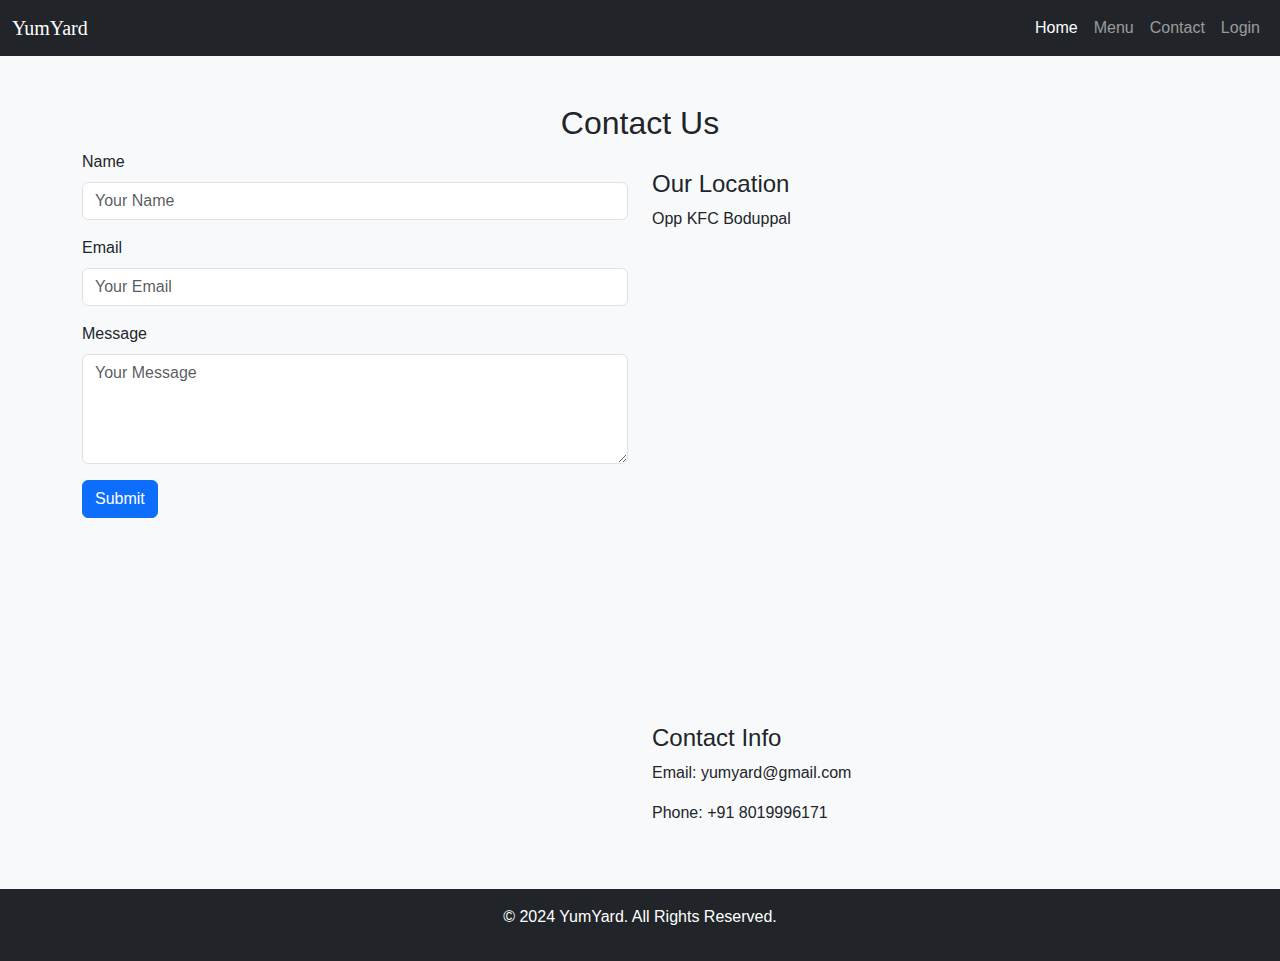
<file: contact.html>
<!DOCTYPE html>
<html lang="en">
<head>
    <meta charset="UTF-8">
    <meta name="viewport" content="width=device-width, initial-scale=1.0">
    <title>Food Website</title>
    <link href="https://cdn.jsdelivr.net/npm/bootstrap@5.3.0/dist/css/bootstrap.min.css" rel="stylesheet">
    <link rel="stylesheet" href="contact.css">
</head>
<body>
    <!-- Navbar -->
    <nav class="navbar navbar-expand-lg navbar-dark bg-dark">

        <div class="container-fluid">
            <a class="navbar-brand" href="#">YumYard</a>
            <button class="navbar-toggler" type="button" data-bs-toggle="collapse" data-bs-target="#navbarNav" aria-controls="navbarNav" aria-expanded="false" aria-label="Toggle navigation">
                <span class="navbar-toggler-icon"></span>
            </button>
            <div class="collapse navbar-collapse" id="navbarNav">
                <ul class="navbar-nav ms-auto">
                    <li class="nav-item">
                        <a class="nav-link active" aria-current="page" href="#">Home</a>
                    </li>
                    <li class="nav-item">
                        <a class="nav-link" href="ex.html">Menu</a>
                    </li>
                    <li class="nav-item">
                        <a class="nav-link" href="contact.html">Contact</a>
                    </li>
                    <li class="nav-item">
                        <a class="nav-link" href="login.html">Login</a>
                    </li>
                </ul>
            </div>
        </div>
    </nav>

    <!-- Contact Section -->
    <section id="contact" class="py-5 bg-light">
        <div class="container">
            <h2 class="text-center">Contact Us</h2>
            <div class="row">
                <div class="col-md-6">
                    <form action="thank.html">
                        <div class="mb-3">
                            <label for="name" class="form-label">Name</label>
                            <input type="text" class="form-control" id="name" placeholder="Your Name">
                        </div>
                        <div class="mb-3">
                            <label for="email" class="form-label">Email</label>
                            <input type="email" class="form-control" id="email" placeholder="Your Email">
                        </div>
                        <div class="mb-3">
                            <label for="message" class="form-label">Message</label>
                            <textarea class="form-control" id="message" rows="4" placeholder="Your Message"></textarea>
                        </div>
                        <button type="submit" class="btn btn-primary" >Submit</button>
                    </form>
                </div>
                <div class="col-md-6">
                    <h4>Our Location</h4>
                    <p>Opp KFC Boduppal</p>
                    <div class="map-container">
                        <iframe src="https://www.google.com/maps/embed?pb=!1m18!1m12!1m3!1d3806.8462135315744!2d78.58049317331864!3d17.419166401892532!2m3!1f0!2f0!3f0!3m2!1i1024!2i768!4f13.1!3m3!1m2!1s0x3bcb9ebb7fc3155d%3A0x14f01abb289e70a9!2s1-71%2C%20Anand%20Nagar%20Colony%2C%20Bayanna%20Nagar%2C%20Boduppal%2C%20Hyderabad%2C%20Telangana%20500098!5e0!3m2!1sen!2sin!4v1720273673367!5m2!1sen!2sin" width="600" height="450" style="border:0;" allowfullscreen="" loading="lazy" referrerpolicy="no-referrer-when-downgrade"></iframe>
                    </div>
                    <h4>Contact Info</h4>
                    <p>Email: yumyard@gmail.com</p>
                    <p>Phone: +91 8019996171</p>
                </div>
            </div>
        </div>
    </section>

    <!-- Footer -->
    <footer class="bg-dark text-white text-center py-3">
        <p>&copy; 2024 YumYard. All Rights Reserved.</p>
    </footer>

    <script src="https://cdn.jsdelivr.net/npm/@popperjs/core@2.9.3/dist/umd/popper.min.js"></script>
    <script src="https://cdn.jsdelivr.net/npm/bootstrap@5.3.0/dist/js/bootstrap.min.js"></script>
</body>
</html>
</file>
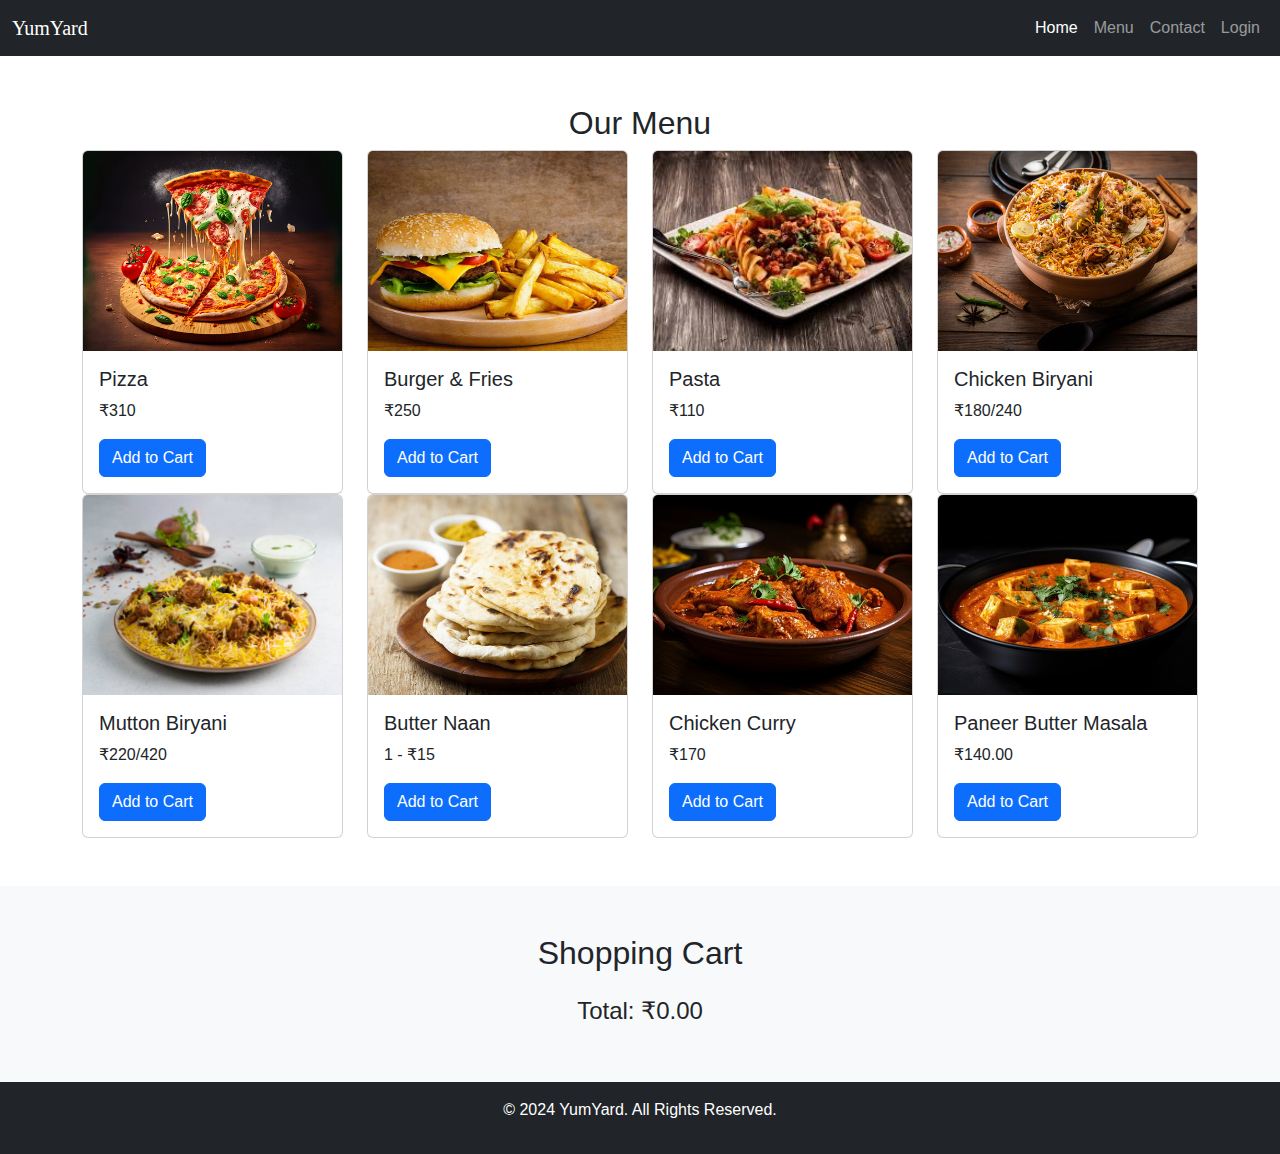
<file: ex.html>
<!DOCTYPE html>
<html lang="en">
<head>
    <meta charset="UTF-8">
    <meta name="viewport" content="width=device-width, initial-scale=1.0">
    <title>Food Website</title>
    <link href="https://cdn.jsdelivr.net/npm/bootstrap@5.3.0/dist/css/bootstrap.min.css" rel="stylesheet">
    <link rel="stylesheet" href="ex.css">
</head>
<body>
    <!-- Navbar -->
    <nav class="navbar navbar-expand-lg navbar-dark bg-dark">

        <div class="container-fluid">
            <a class="navbar-brand" href="#">YumYard</a>
            <button class="navbar-toggler" type="button" data-bs-toggle="collapse" data-bs-target="#navbarNav" aria-controls="navbarNav" aria-expanded="false" aria-label="Toggle navigation">
                <span class="navbar-toggler-icon"></span>
            </button>
            <div class="collapse navbar-collapse" id="navbarNav">
                <ul class="navbar-nav ms-auto">
                    <li class="nav-item">
                        <a class="nav-link active" aria-current="page" href="pro.html">Home</a>
                    </li>
                    <li class="nav-item">
                        <a class="nav-link" href="ex.html">Menu</a>
                    </li>
                    <li class="nav-item">
                        <a class="nav-link" href="contact.html">Contact</a>
                    </li>
                    <li class="nav-item">
                        <a class="nav-link" href="login.html">Login</a>
                    </li>
                </ul>
            </div>
        </div>
    </nav>

    <!-- Menu Section -->
    <section id="menu" class="py-5">
        <div class="container">
            <h2 class="text-center">Our Menu</h2>
            <div class="row">
                <div class="col-md-3">
                    <div class="card">
                        <img src="pizza.jpg" class="card-img-top" alt="Pizza">
                        <div class="card-body">
                            <h5 class="card-title">Pizza</h5>
                            <p class="card-text">₹310</p>
                            <button class="btn btn-primary add-to-cart" data-name="Pizza" data-price="310">Add to Cart</button>
                        </div>
                    </div>
                </div>
                <div class="col-md-3">
                    <div class="card">
                        <img src="burger1.jpg" class="card-img-top" alt="Burger & Fries">
                        <div class="card-body">
                            <h5 class="card-title">Burger & Fries</h5>
                            <p class="card-text">₹250</p>
                            <button class="btn btn-primary add-to-cart" data-name="Burger & Fries" data-price="250">Add to Cart</button>
                        </div>
                    </div>
                </div>
                <div class="col-md-3">
                    <div class="card">
                        <img src="pasta.jpeg" class="card-img-top" alt="Pasta">
                        <div class="card-body">
                            <h5 class="card-title">Pasta</h5>
                            <p class="card-text">₹110</p>
                            <button class="btn btn-primary add-to-cart" data-name="Pasta" data-price="110">Add to Cart</button>
                        </div>
                    </div>
                </div>
                <div class="col-md-3">
                    <div class="card">
                        <img src="biryani.jpg" class="card-img-top" alt="Chicken Biryani">
                        <div class="card-body">
                            <h5 class="card-title">Chicken Biryani</h5>
                            <p class="card-text">₹180/240</p>
                            <button class="btn btn-primary add-to-cart" data-name="Chicken Biryani" data-price="180">Add to Cart</button>
                        </div>
                    </div>
                </div>
                <div class="col-md-3">
                    <div class="card">
                        <img src="mbiryani2.jpg" class="card-img-top" alt="Mutton Biryani">
                        <div class="card-body">
                            <h5 class="card-title">Mutton Biryani</h5>
                            <p class="card-text">₹220/420</p>
                            <button class="btn btn-primary add-to-cart" data-name="Mutton Biryani" data-price="220">Add to Cart</button>
                        </div>
                    </div>
                </div>
                <div class="col-md-3">
                    <div class="card">
                        <img src="bn.jpg" class="card-img-top" alt="Butter Naan">
                        <div class="card-body">
                            <h5 class="card-title">Butter Naan</h5>
                            <p class="card-text">1 - ₹15</p>
                            <button class="btn btn-primary add-to-cart" data-name="Butter Naan" data-price="15">Add to Cart</button>
                        </div>
                    </div>
                </div>
                <div class="col-md-3">
                    <div class="card">
                        <img src="cc.jpg" class="card-img-top" alt="Chicken Curry">
                        <div class="card-body">
                            <h5 class="card-title">Chicken Curry</h5>
                            <p class="card-text">₹170</p>
                            <button class="btn btn-primary add-to-cart" data-name="Chicken Curry" data-price="170">Add to Cart</button>
                        </div>
                    </div>
                </div>
                <div class="col-md-3">
                    <div class="card">
                        <img src="pbm.jpg" class="card-img-top" alt="Paneer Butter Masala">
                        <div class="card-body">
                            <h5 class="card-title">Paneer Butter Masala</h5>
                            <p class="card-text">₹140.00</p>
                            <button class="btn btn-primary add-to-cart" data-name="Paneer Butter Masala" data-price="140">Add to Cart</button>
                        </div>
                    </div>
                </div>
            </div>
        </div>
    </section>
    <section id="cart" class="py-5 bg-light">
        <div class="container">
            <h2 class="text-center mb-4">Shopping Cart</h2>
            <div id="cart-items" class="row">
                <!-- Cart items will be added here dynamically -->
            </div>
            <div class="text-center">
                <h4>Total: ₹<span id="cart-total">0.00</span></h4>
            </div>
        </div>
    </section>


    <!-- Footer -->
    <footer class="bg-dark text-white text-center py-3">
        <p>&copy; 2024 YumYard. All Rights Reserved.</p>
    </footer>

    <script src="https://cdn.jsdelivr.net/npm/@popperjs/core@2.9.3/dist/umd/popper.min.js"></script>
    <script src="https://cdn.jsdelivr.net/npm/bootstrap@5.3.0/dist/js/bootstrap.min.js"></script>
    <script src="script.js"></script>
</body>
</html>
</file>
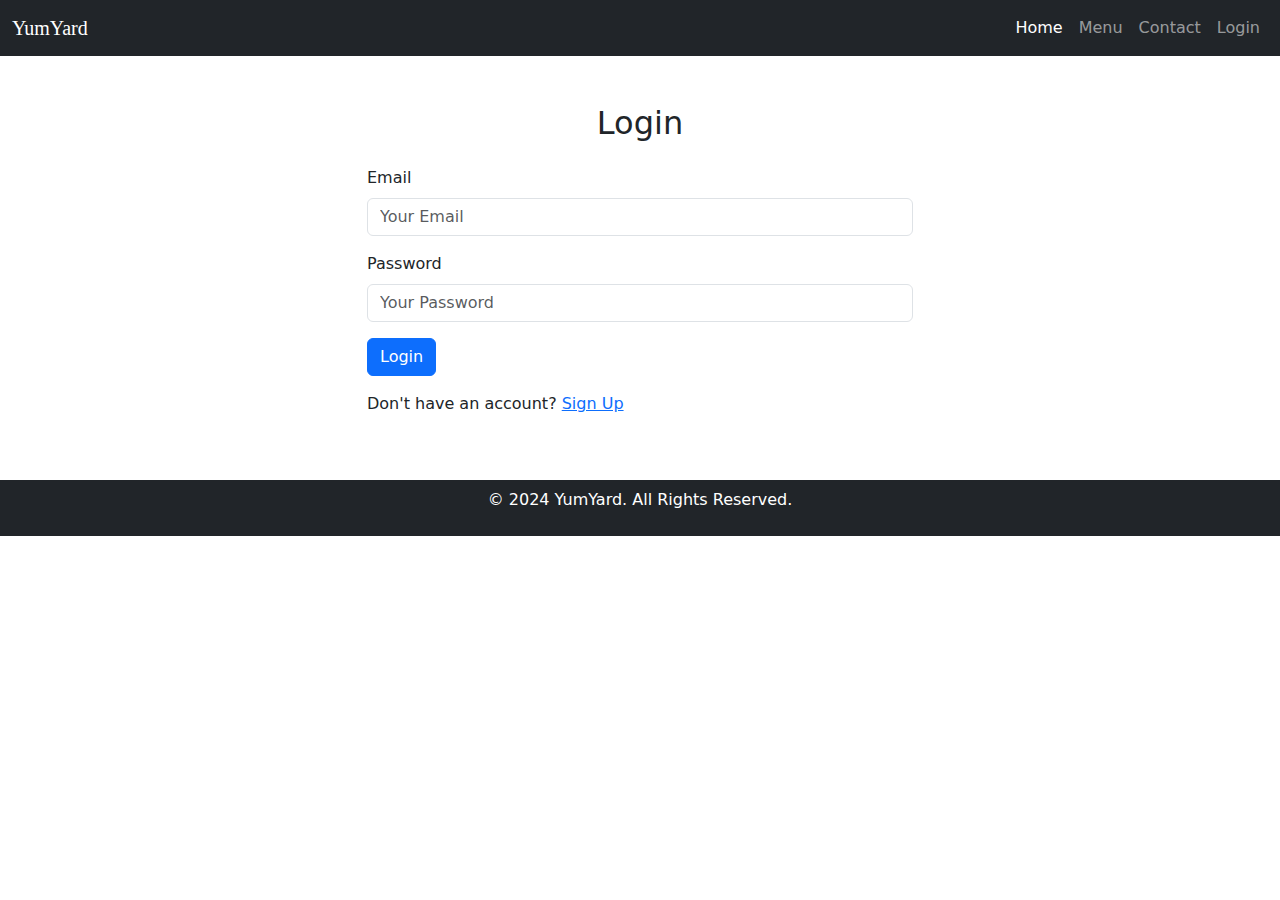
<file: login.html>
<!DOCTYPE html>
<html lang="en">
<head>
    <meta charset="UTF-8">
    <meta name="viewport" content="width=device-width, initial-scale=1.0">
    <title>Login</title>
    <link href="https://cdn.jsdelivr.net/npm/bootstrap@5.3.0/dist/css/bootstrap.min.css" rel="stylesheet">
    <link rel="stylesheet" href="login.css">
</head>
<body>
    <!-- Navbar -->
    <nav class="navbar navbar-expand-lg navbar-dark bg-dark">

        <div class="container-fluid">
            <a class="navbar-brand" href="#">YumYard</a>
            <button class="navbar-toggler" type="button" data-bs-toggle="collapse" data-bs-target="#navbarNav" aria-controls="navbarNav" aria-expanded="false" aria-label="Toggle navigation">
                <span class="navbar-toggler-icon"></span>
            </button>
            <div class="collapse navbar-collapse" id="navbarNav">
                <ul class="navbar-nav ms-auto">
                    <li class="nav-item">
                        <a class="nav-link active" aria-current="page" href="#">Home</a>
                    </li>
                    <li class="nav-item">
                        <a class="nav-link" href="ex.html">Menu</a>
                    </li>
                    <li class="nav-item">
                        <a class="nav-link" href="contact.html">Contact</a>
                    </li>
                    <li class="nav-item">
                        <a class="nav-link" href="login.html">Login</a>
                    </li>
                </ul>
            </div>
        </div>
    </nav>


    <!-- Login Section -->
    <section class="py-5">
        <div class="container">
            <h2 class="text-center mb-4">Login</h2>
            <div class="row justify-content-center">
                <div class="col-md-6">
                    <form action="#" method="POST">
                        <div class="mb-3">
                            <label for="email" class="form-label">Email</label>
                            <input type="email" class="form-control" id="email" name="email" placeholder="Your Email" required>
                        </div>
                        <div class="mb-3">
                            <label for="password" class="form-label">Password</label>
                            <input type="password" class="form-control" id="password" name="password" placeholder="Your Password" required>
                        </div>
                        <button type="submit" class="btn btn-primary">Login</button>
                    </form>
                    <p class="mt-3">Don't have an account? <a href="signup.html">Sign Up</a></p>
                </div>
            </div>
        </div>
    </section>

    <!-- Footer -->
    <footer class="bg-dark text-white text-center py-2">
        <p>&copy; 2024 YumYard. All Rights Reserved.</p>
    </footer>

    <script src="https://cdn.jsdelivr.net/npm/@popperjs/core@2.9.3/dist/umd/popper.min.js"></script>
    <script src="https://cdn.jsdelivr.net/npm/bootstrap@5.3.0/dist/js/bootstrap.min.js"></script>
</body>
</html>
</file>
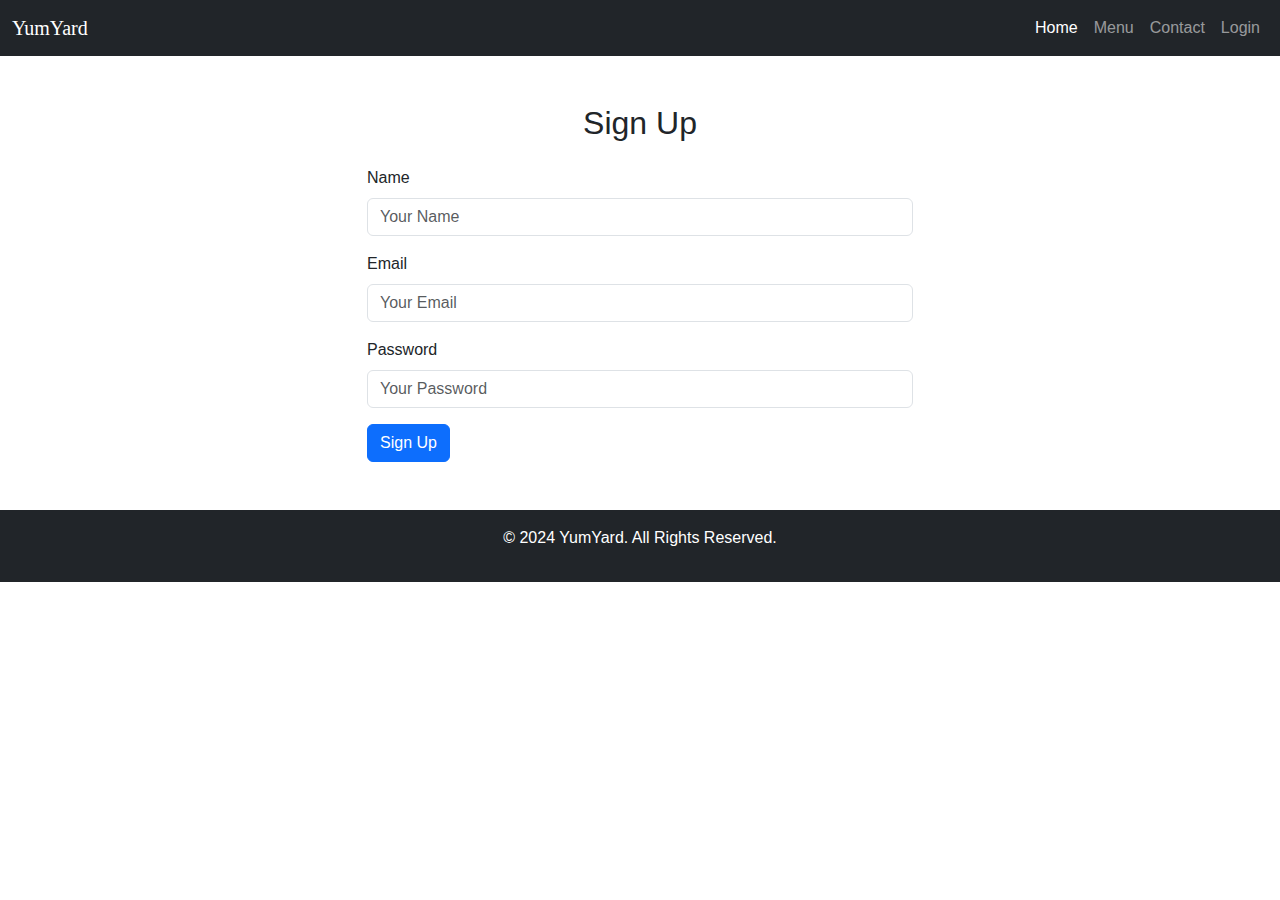
<file: signup.html>
<!DOCTYPE html>
<html lang="en">
<head>
    <meta charset="UTF-8">
    <meta name="viewport" content="width=device-width, initial-scale=1.0">
    <title>Sign Up</title>
    <link href="https://cdn.jsdelivr.net/npm/bootstrap@5.3.0/dist/css/bootstrap.min.css" rel="stylesheet">
    <link rel="stylesheet" href="styles1.css">
</head>
<body>
    <!-- Navbar -->
    <nav class="navbar navbar-expand-lg navbar-dark bg-dark">

        <div class="container-fluid">
            <a class="navbar-brand" href="#">YumYard</a>
            <button class="navbar-toggler" type="button" data-bs-toggle="collapse" data-bs-target="#navbarNav" aria-controls="navbarNav" aria-expanded="false" aria-label="Toggle navigation">
                <span class="navbar-toggler-icon"></span>
            </button>
            <div class="collapse navbar-collapse" id="navbarNav">
                <ul class="navbar-nav ms-auto">
                    <li class="nav-item">
                        <a class="nav-link active" aria-current="page" href="#">Home</a>
                    </li>
                    <li class="nav-item">
                        <a class="nav-link" href="ex.html">Menu</a>
                    </li>
                    <li class="nav-item">
                        <a class="nav-link" href="contact.html">Contact</a>
                    </li>
                    <li class="nav-item">
                        <a class="nav-link" href="login.html">Login</a>
                    </li>
                </ul>
            </div>
        </div>
    </nav>


    <!-- Sign Up Section -->
    <section class="py-5">
        <div class="container">
            <h2 class="text-center mb-4">Sign Up</h2>
            <div class="row justify-content-center">
                <div class="col-md-6">
                    <form action="thank.html">
                        <div class="mb-3">
                            <label for="name" class="form-label">Name</label>
                            <input type="text" class="form-control" id="name" name="name" placeholder="Your Name" required>
                        </div>
                        <div class="mb-3">
                            <label for="email" class="form-label">Email</label>
                            <input type="email" class="form-control" id="email" name="email" placeholder="Your Email" required>
                        </div>
                        <div class="mb-3">
                            <label for="password" class="form-label">Password</label>
                            <input type="password" class="form-control" id="password" name="password" placeholder="Your Password" required>
                        </div>
                        <button type="submit" class="btn btn-primary">Sign Up</button>
                    </form>
                </div>
            </div>
        </div>
    </section>

    <!-- Footer -->
    <footer class="bg-dark text-white text-center py-3">
        <p>&copy; 2024 YumYard. All Rights Reserved.</p>
    </footer>

    <script src="https://cdn.jsdelivr.net/npm/@popperjs/core@2.9.3/dist/umd/popper.min.js"></script>
    <script src="https://cdn.jsdelivr.net/npm/bootstrap@5.3.0/dist/js/bootstrap.min.js"></script>
</body>
</html>
</file>
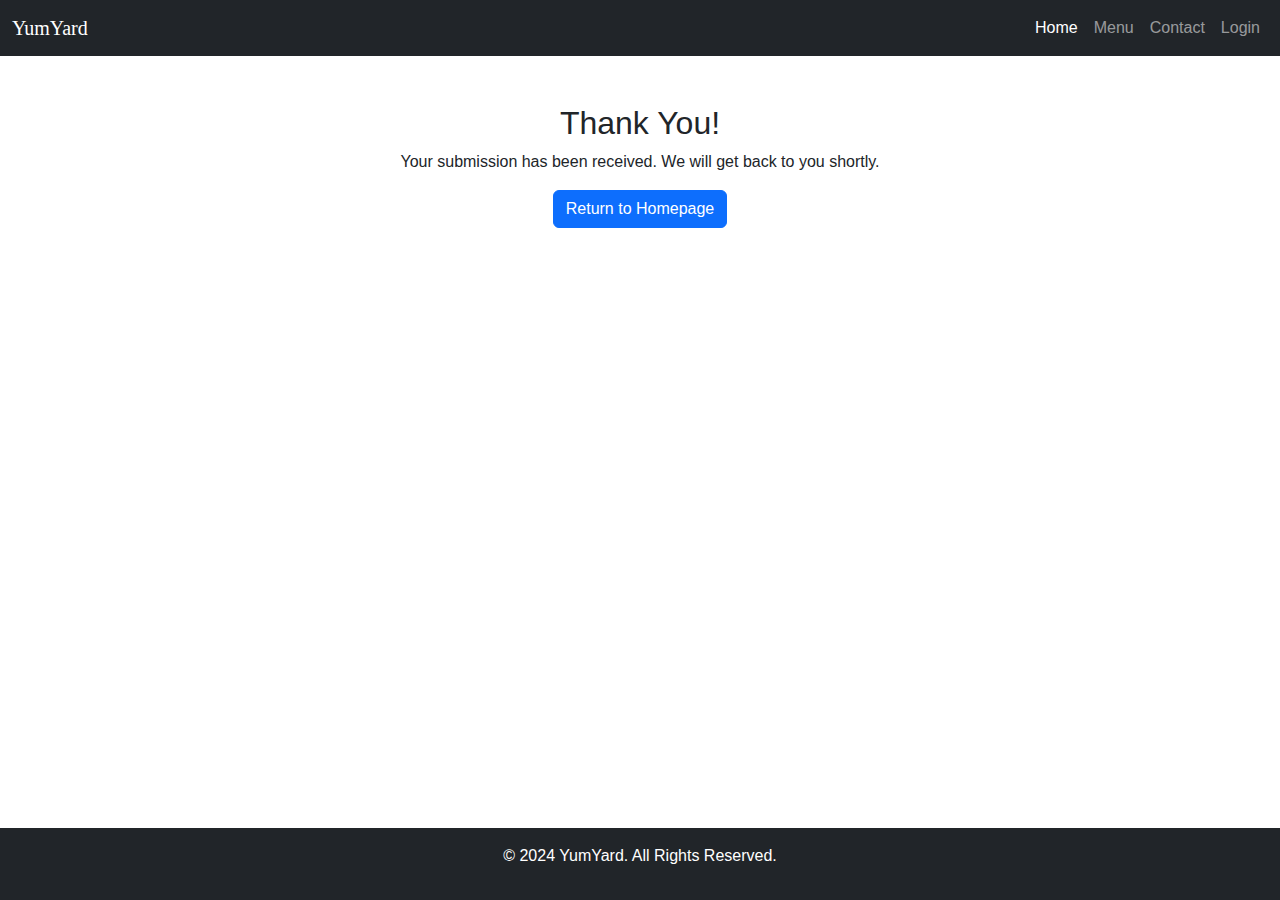
<file: thank.html>
<!DOCTYPE html>
<html lang="en">
<head>
    <meta charset="UTF-8">
    <meta name="viewport" content="width=device-width, initial-scale=1.0">
    <title>Thank You</title>
    <link href="https://cdn.jsdelivr.net/npm/bootstrap@5.3.0/dist/css/bootstrap.min.css" rel="stylesheet">
    <link rel="stylesheet" href="thank.css">
</head>
<body>
    <!-- Navbar -->
    <nav class="navbar navbar-expand-lg navbar-dark bg-dark">

        <div class="container-fluid">
            <a class="navbar-brand" href="#">YumYard</a>
            <button class="navbar-toggler" type="button" data-bs-toggle="collapse" data-bs-target="#navbarNav" aria-controls="navbarNav" aria-expanded="false" aria-label="Toggle navigation">
                <span class="navbar-toggler-icon"></span>
            </button>
            <div class="collapse navbar-collapse" id="navbarNav">
                <ul class="navbar-nav ms-auto">
                    <li class="nav-item">
                        <a class="nav-link active" aria-current="page" href="#">Home</a>
                    </li>
                    <li class="nav-item">
                        <a class="nav-link" href="ex.html">Menu</a>
                    </li>
                    <li class="nav-item">
                        <a class="nav-link" href="contact.html">Contact</a>
                    </li>
                    <li class="nav-item">
                        <a class="nav-link" href="login.html">Login</a>
                    </li>
                </ul>
            </div>
        </div>
    </nav>


    <!-- Thank You Message Section -->
    <section class="py-5 text-center">
        <div class="container">
            <h2>Thank You!</h2>
            <p>Your submission has been received. We will get back to you shortly.</p>
            <a href="pro.html" class="btn btn-primary">Return to Homepage</a>
        </div>
    </section>

    <!-- Footer -->
    <footer class="bg-dark text-white text-center py-3">
        <p>&copy; 2024 YumYard. All Rights Reserved.</p>
    </footer>

    <script src="https://cdn.jsdelivr.net/npm/@popperjs/core@2.9.3/dist/umd/popper.min.js"></script>
    <script src="https://cdn.jsdelivr.net/npm/bootstrap@5.3.0/dist/js/bootstrap.min.js"></script>
</body>
</html>
</file>
<file: contact.css>
body {
    font-family: 'Arial', sans-serif;
}

.hero {
    background: url('https://images.unsplash.com/photo-1604908177525-85f67d743b3e?crop=entropy&cs=tinysrgb&fit=max&fm=jpg&ixid=MnwzNjUyOXwwfDF8c2VhcmNofDV8fGhlcm98ZW58MHx8fHwxNjQzNjk4MzQz&ixlib=rb-1.2.1&q=80&w=1080') no-repeat center center/cover;
    height: 60vh;
    display: flex;
    align-items: center;
    text-shadow: 2px 2px 4px rgba(0, 0, 0, 0.6);
}

.hero .container {
    text-align: left;
}

.hero h1 {
    font-size: 4rem;
}

.hero p {
    font-size: 1.5rem;
}

.card img {
    height: 200px;
    object-fit: cover;
}

#contact h4 {
    margin-top: 20px;
}
.navbar .logo img {
    max-height: 60px;
    width: 145px; /* Example maximum height for the logo */
}
.navbar-brand{
    font-family: Cambria, Cochin, Georgia, Times, 'Times New Roman', serif;
}
</file>
<file: ex.css>
body {
    font-family: 'Arial', sans-serif;
}

.hero {
    background: url('https://images.unsplash.com/photo-1604908177525-85f67d743b3e?crop=entropy&cs=tinysrgb&fit=max&fm=jpg&ixid=MnwzNjUyOXwwfDF8c2VhcmNofDV8fGhlcm98ZW58MHx8fHwxNjQzNjk4MzQz&ixlib=rb-1.2.1&q=80&w=1080') no-repeat center center/cover;
    height: 60vh;
    display: flex;
    align-items: center;
    text-shadow: 2px 2px 4px rgba(0, 0, 0, 0.6);
}

.hero .container {
    text-align: left;
}

.hero h1 {
    font-size: 4rem;
}

.hero p {
    font-size: 1.5rem;
}

.card img {
    height: 200px;
    object-fit: cover;
}

.navbar .logo img {
    max-height: 60px; 
    width: 145px;/* Example maximum height for the logo */
}
.navbar-brand{
    font-family: Cambria, Cochin, Georgia, Times, 'Times New Roman', serif;
}
</file>
<file: login.css>
.navbar-logo img {
    max-height: 60px;
    width: 145px; /* Example maximum height for the logo */
}
.navbar-brand{
    font-family: Cambria, Cochin, Georgia, Times, 'Times New Roman', serif;
}
</file>
<file: styles1.css>
body {
    font-family: 'Arial', sans-serif;
}

.hero {
    background: url('hero.jpg') no-repeat center center/cover;
    height: 60vh;
    display: flex;
    justify-content: center;
    align-items: center;
    text-shadow: 2px 2px 4px rgba(0, 0, 0, 0.6);
}

.hero h1 {
    font-size: 4rem;
    text-align: left;
}

.hero p {
    font-size: 1.5rem;
    text-align: left;
}

.card img {
    height: 200px;
    object-fit: cover;
}
.navbar-brand{
    font-family: Cambria, Cochin, Georgia, Times, 'Times New Roman', serif;
}
</file>
<file: thank.css>
body {
    font-family: 'Arial', sans-serif;
}

.hero {
    background: url('images/hero.jpg') no-repeat center center/cover;
    height: 60vh;
    display: flex;
    justify-content: center;
    align-items: center;
    text-shadow: 2px 2px 4px rgba(0, 0, 0, 0.6);
}

.hero h1 {
    font-size: 4rem;
    text-align: left;
}

.hero p {
    font-size: 1.5rem;
    text-align: left;
}

.card img {
    height: 200px;
    object-fit: cover;
}
footer {
    position: fixed;
    bottom: 0;
    width: 100%;
}
.navbar-brand{
    font-family: Cambria, Cochin, Georgia, Times, 'Times New Roman', serif;
}
</file>
